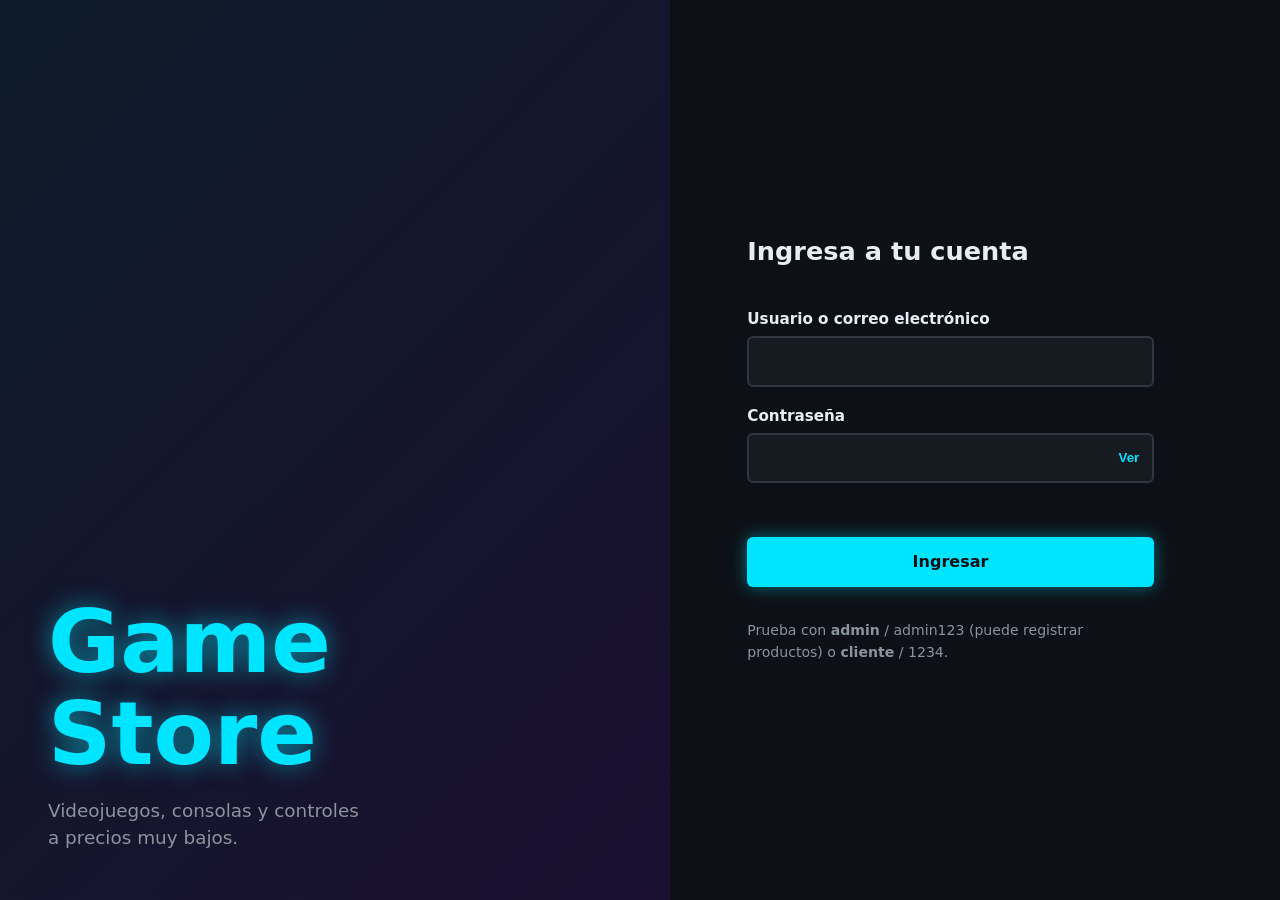
<file: index.html>
<!DOCTYPE html>
<html lang="es">
<head>
  <meta charset="UTF-8">
  <meta name="viewport" content="width=device-width, initial-scale=1">
  <title>Game Store </title>
  <link rel="stylesheet" href="css/stylegam.css">
</head>
<body>
  <main class="login">
    <section class="login__brand" aria-hidden="true">
      <h1 class="login__logo">Game Store</h1>
      <p>Videojuegos, consolas y controles a precios muy bajos.</p>
    </section>
    <section class="login__panel">
      <h2>Ingresa a tu cuenta</h2>
      <form id="formLogin" novalidate>
        <label for="usuario">Usuario o correo electrónico</label>
        <input type="text" id="usuario" autocomplete="username">
        <label for="clave">Contraseña</label>
        <div class="campo-clave">
          <input type="password" id="clave" autocomplete="current-password">
          <button type="button" id="verClave" aria-label="Mostrar contraseña">Ver</button>
        </div>
        <p id="mensaje" class="mensaje" role="alert"></p>
        <button type="submit" class="btn">Ingresar</button>
      </form>
      <p class="ayuda">Prueba con <b>admin</b> / admin123 (puede registrar productos) o <b>cliente</b> / 1234.</p>
    </section>
  </main>
  <script src="js/scriptgam.js"></script>
</body>
</html>
</file>
<file: css/stylegam.css>
:root{--bg:#0D1117;--card:#161B22;--linea:#30363D;--neon:#00E5FF;--lila:#B388FF;--texto:#E6EDF3;--gris:#8B949E;--error:#FF6B6B;--ok:#3DDC84}
*{box-sizing:border-box;margin:0;padding:0}
body{font-family:system-ui,sans-serif;background:var(--bg);color:var(--texto);min-height:100vh}
:focus-visible{outline:3px solid var(--neon);outline-offset:2px}
.login{display:grid;grid-template-columns:1.1fr 1fr;min-height:100vh}
.login__brand{display:flex;flex-direction:column;justify-content:flex-end;gap:1rem;padding:3rem;background:linear-gradient(135deg,#0d1b2a,#1b1030)}
.login__logo{font-family:system-ui,sans-serif;font-weight:900;font-size:clamp(2.6rem,7vw,5.5rem);line-height:1.05;color:var(--neon);text-shadow:0 0 24px rgba(0,229,255,.55)}
.login__brand p{max-width:28ch;font-size:1.15rem;line-height:1.5;color:var(--gris)}
.login__panel{display:flex;flex-direction:column;justify-content:center;padding:3rem clamp(1.5rem,6vw,5rem);max-width:560px}
.login__panel h2{font-family:system-ui,sans-serif;font-size:1.6rem;margin-bottom:2rem}
form{display:flex;flex-direction:column;gap:.5rem}
label{font-weight:600;font-size:.95rem;margin-top:.75rem}
input{width:100%;padding:.85rem 1rem;background:var(--card);color:var(--texto);border:2px solid var(--linea);border-radius:6px;font:inherit}
input:focus{border-color:var(--neon);outline:none;box-shadow:0 0 0 3px rgba(0,229,255,.25)}
.campo-clave{position:relative}
.campo-clave input{padding-right:4.5rem}
.campo-clave button{position:absolute;right:.5rem;top:50%;transform:translateY(-50%);background:none;border:0;color:var(--neon);font-weight:700;cursor:pointer;padding:.4rem}
.mensaje{min-height:1.4rem;margin-top:.5rem;color:var(--error);font-size:.92rem}
.mensaje.ok{color:var(--ok)}
.btn{margin-top:.5rem;padding:.95rem 1rem;border:0;border-radius:6px;background:var(--neon);color:var(--bg);font:inherit;font-weight:700;cursor:pointer;box-shadow:0 0 16px rgba(0,229,255,.45)}
.btn:hover{filter:brightness(1.1)}
.ayuda{margin-top:2rem;color:var(--gris);font-size:.88rem;line-height:1.6}
@media(max-width:760px){.login{grid-template-columns:1fr}.login__brand{min-height:200px;padding:2rem}.login__logo{font-size:3rem}.login__panel{max-width:none;padding:2rem 1.5rem}}
</file>
<file: css/styleindex.css>
:root{--bg:#0D1117;--card:#161B22;--linea:#30363D;--neon:#00E5FF;--lila:#B388FF;--texto:#E6EDF3;--gris:#8B949E;--alto:64px}
*{box-sizing:border-box;margin:0;padding:0}
html{scroll-behavior:smooth}
body{font-family:system-ui,sans-serif;background:var(--bg);color:var(--texto);min-height:100vh;display:flex;flex-direction:column}
a{color:inherit}
:focus-visible{outline:3px solid var(--neon);outline-offset:2px}
.header{position:sticky;top:0;z-index:30;height:var(--alto);display:flex;align-items:center;gap:1rem;padding:0 1rem;background:#010409;border-bottom:1px solid var(--neon)}
.header__logo{font-family:system-ui,sans-serif;font-weight:900;font-size:1.3rem;color:var(--neon);text-decoration:none;text-shadow:0 0 12px rgba(0,229,255,.6)}
.header__usuario{margin-left:auto;display:flex;align-items:center;gap:1rem;font-size:.95rem}
.header__menu{display:flex;flex-direction:column;gap:5px;background:none;border:0;padding:.5rem;cursor:pointer}
.header__menu span{width:24px;height:2px;background:var(--texto)}
.nav{position:fixed;top:0;left:0;bottom:0;width:260px;max-width:85vw;z-index:50;background:var(--card);padding:4rem 1rem 1rem;transform:translateX(-100%);transition:transform .25s;border-right:1px solid var(--neon)}
.nav.abierto{transform:none}
.nav h2{font-family:system-ui,sans-serif;font-size:1.1rem;margin-bottom:1rem}
.nav ul{list-style:none}
.nav a{display:block;padding:.75rem 1rem;border-radius:6px;text-decoration:none}
.nav a:hover{background:rgba(0,229,255,.12)}
.nav a.activo{background:var(--neon);color:var(--bg);font-weight:700}
.nav__cerrar{position:absolute;top:.75rem;right:.75rem;background:none;border:0;color:var(--texto);font-size:1.3rem;cursor:pointer}
.fondo{position:fixed;inset:0;z-index:40;background:rgba(0,0,0,.6)}
.fondo[hidden]{display:none}
.layout{flex:1;display:grid;grid-template-columns:1fr 300px;gap:1.5rem;padding:1.5rem;max-width:1280px;width:100%;margin:0 auto}
.hero{padding:3rem 2rem;border:1px solid var(--neon);border-radius:10px;margin-bottom:2rem;box-shadow:0 0 24px rgba(0,229,255,.25);background:linear-gradient(135deg,#0d1b2a,#1b1030)}
.hero h1{font-family:system-ui,sans-serif;font-size:clamp(1.6rem,4vw,2.6rem);margin-bottom:.75rem}
.hero p{margin-bottom:1.5rem;color:var(--gris);max-width:45ch;line-height:1.5}
.btn{display:inline-block;padding:.8rem 1.4rem;background:var(--neon);color:var(--bg);font:inherit;font-weight:700;border:0;border-radius:6px;text-decoration:none;cursor:pointer;box-shadow:0 0 14px rgba(0,229,255,.5)}
.btn:hover{filter:brightness(1.1)}
.btn-linea{background:none;border:1px solid currentColor;color:inherit;font:inherit;padding:.4rem .9rem;border-radius:6px;cursor:pointer}
.btn-linea:hover{background:rgba(0,229,255,.15)}
.catalogo__cabecera{display:flex;justify-content:space-between;align-items:baseline;margin-bottom:1rem}
.catalogo h2{font-family:system-ui,sans-serif}
#contador{color:var(--gris)}
.productos{display:grid;grid-template-columns:repeat(auto-fill,minmax(200px,1fr));gap:1rem}
.producto{background:var(--card);border:1px solid var(--linea);border-radius:10px;overflow:hidden;display:flex;flex-direction:column}
.producto:hover{border-color:var(--neon)}
.producto__img{height:200px;background:#fff;overflow: hidden;display:grid;place-items:center;font-size:4rem}
.producto__img img{width:100%;height:100%;object-fit:contain}
.producto__info{padding:.9rem;display:flex;flex-direction:column;gap:.3rem;flex:1}
.producto__info h3{font-size:1rem}
.producto__cat{color:var(--lila);font-size:.85rem}
.precio{font-weight:700;color:var(--neon);margin-top:auto}
.producto button{margin-top:.5rem;padding:.6rem;border:0;border-radius:6px;background:var(--neon);color:var(--bg);font:inherit;font-weight:700;cursor:pointer}
.producto button:hover{background:#fff}
.aside{display:flex;flex-direction:column;gap:1rem;align-self:start;position:sticky;top:calc(var(--alto) + 1rem)}
.caja{background:var(--card);border:1px solid var(--linea);border-radius:10px;padding:1.2rem}
.caja h2{font-family:system-ui,sans-serif;font-size:1rem;margin-bottom:.75rem}
.caja--promo{background:var(--lila);border-color:var(--lila);color:var(--bg)}
.carrito{list-style:none;display:flex;flex-direction:column;gap:.5rem;font-size:.92rem}
.carrito li{display:flex;justify-content:space-between;gap:.5rem;border-bottom:1px solid var(--linea);padding-bottom:.4rem}
.carrito .vacio{color:var(--gris);border:0}
.total{margin:.9rem 0}
.caja form{display:flex;flex-direction:column;gap:.4rem}
.caja label{font-size:.85rem;font-weight:600;margin-top:.4rem}
.caja input,.caja select{width:100%;padding:.55rem;background:var(--bg);color:var(--texto);border:1px solid var(--linea);border-radius:6px;font:inherit}
.msg{min-height:1.2rem;font-size:.85rem;color:#3DDC84}
.msg.error{color:#FF6B6B}
.footer{background:#010409;border-top:1px solid var(--linea);padding:1.5rem;display:flex;justify-content:space-between;flex-wrap:wrap;gap:.5rem;color:var(--gris)}
@media(max-width:1024px){.layout{grid-template-columns:1fr}.aside{position:static}}
@media(max-width:600px){.header__usuario span{display:none}.layout{padding:1rem}.hero{padding:2rem 1.2rem}}
@media(prefers-reduced-motion:reduce){.nav{transition:none}html{scroll-behavior:auto}}
.header__links{display:flex;gap:1.2rem;margin-left:1rem}
.header__links a{text-decoration:none;font-weight:600;padding:.3rem 0;border-bottom:2px solid transparent}
.header__links a:hover,.header__links a[aria-current]{color:var(--neon);border-color:var(--neon)}
.pagina{flex:1;width:100%;max-width:1100px;margin:0 auto;padding:1.5rem}
.titulo{font-family:system-ui,sans-serif;font-size:1.4rem;margin-bottom:1rem}
.hero--centro{text-align:center}
.hero--centro p{margin-left:auto;margin-right:auto}
.categorias{display:grid;grid-template-columns:repeat(auto-fit,minmax(200px,1fr));gap:1rem;margin-bottom:2rem}
.categoria{background:var(--card);border:1px solid var(--linea);border-radius:10px;padding:1.5rem;text-align:center;text-decoration:none}
.categoria:hover{border-color:var(--neon)}
.categoria__icono{font-size:2.5rem;display:block;margin-bottom:.5rem}
.categoria h2{font-family:system-ui,sans-serif;font-size:1.1rem;margin-bottom:.3rem}
.categoria p{color:var(--gris);font-size:.9rem}
.producto .btn{margin-top:.5rem;padding:.6rem;text-align:center;box-shadow:none}
.pagina .caja{margin-bottom:2rem}
.form-clientes{display:grid;grid-template-columns:repeat(auto-fit,minmax(220px,1fr));gap:1rem}
.campo{display:flex;flex-direction:column}
.campo--boton{justify-content:flex-end}
.form-clientes .msg{grid-column:1/-1}
.tabla-wrap{overflow-x:auto;border:1px solid var(--linea);border-radius:10px}
table{width:100%;border-collapse:collapse;min-width:680px}
th,td{padding:.75rem 1rem;text-align:left;border-bottom:1px solid var(--linea)}
th{background:var(--card);color:var(--lila)}
tbody tr:last-child td{border-bottom:0}
td.vacio{text-align:center;color:var(--gris);padding:1.5rem}
@media(max-width:600px){.header__links{gap:.7rem;margin-left:.3rem;font-size:.85rem}.header__logo{font-size:1.05rem}.header__usuario .btn-linea{padding:.3rem .5rem;font-size:.8rem}.pagina{padding:1rem}}
</file>
